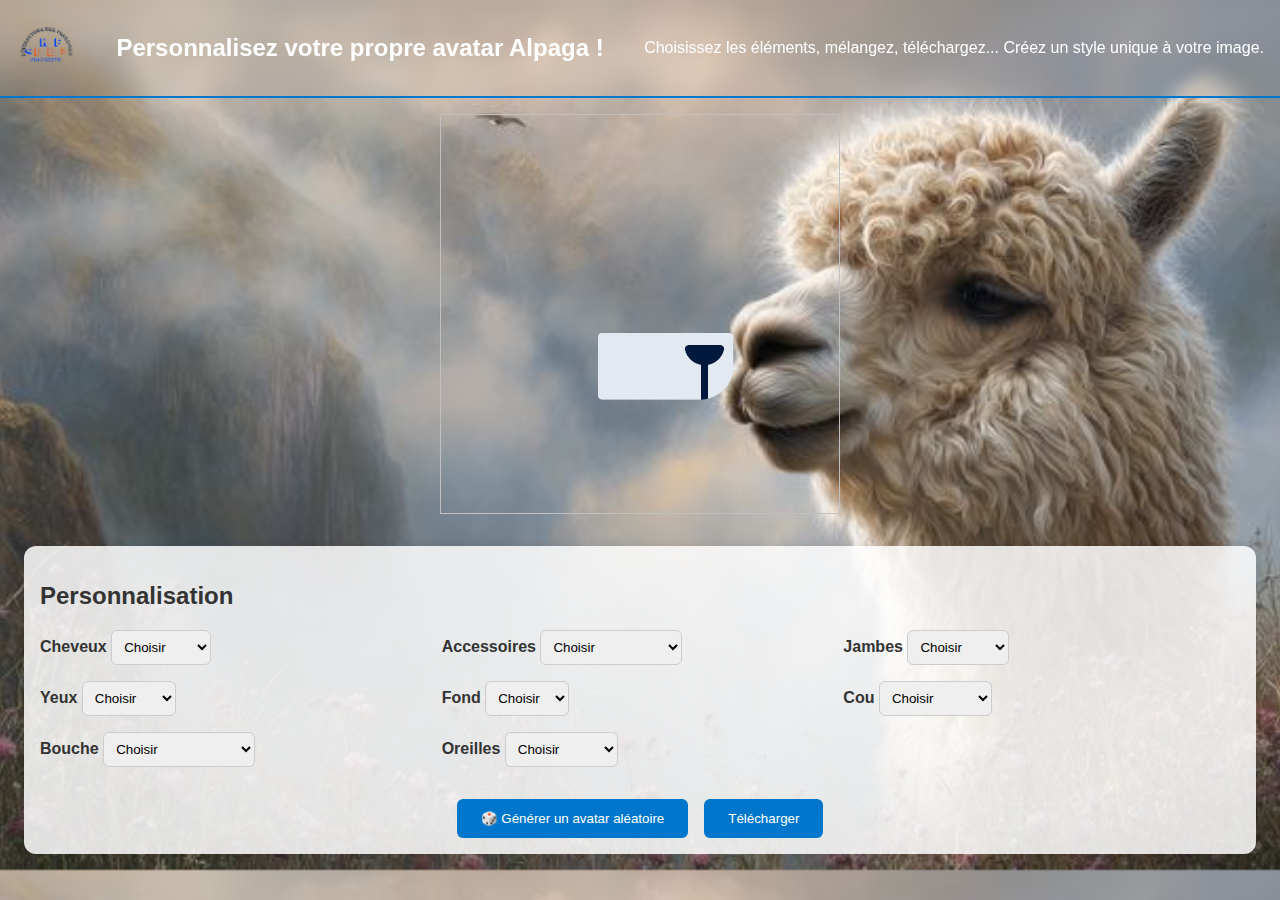
<file: index.html>
<!DOCTYPE html>
<html lang="fr">
<head>
  <meta charset="UTF-8" />
  <meta name="viewport" content="width=device-width, initial-scale=1.0" />
  <title>Créateur d'Alpaga - Générez votre avatar personnalisé</title>
  <link rel="stylesheet" href="style.css" />
</head>
<body>
  <header>
    <div class="logo">
      <img src="img/logo.png" alt="Logo du créateur d'Alpaga" />
    </div>
    <h1>Personnalisez votre propre avatar Alpaga !</h1>
    <p class="description">Choisissez les éléments, mélangez, téléchargez... Créez un style unique à votre image.</p>
  </header>
  <main>
    <div class="container">
      <div class="avatar-container">
        <img id="backgrounds" />
        <img id="neck" />
        <img id="leg" />
        <img id="hair" />
        <img id="ears" />
        <img id="eyes" />
        <img id="mouth" />
        <img id="accessories" />
        <img id="nose" src="assets/nose.png" />
      </div>

      <div class="customization-panel">
        <h2 class="section-title">Personnalisation</h2>
        <div class="panel-columns">
          <div class="column">
            <div class="control-group">
              <label>Cheveux</label>
              <select onchange="onPartChange('hair', this.value)">
                <option value="">Choisir</option>
                <option value="bang.png">Frange</option>
                <option value="curls.png">Boucles</option>
                <option value="default.png">Par défaut</option>
                <option value="elegant.png">Élégant</option>
                <option value="fancy.png">Chic</option>
                <option value="quiff.png">Banane</option>
                <option value="short.png">Court</option>
              </select>
            </div>
            <div class="control-group">
              <label>Yeux</label>
              <select onchange="onPartChange('eyes', this.value)">
                <option value="">Choisir</option>
                <option value="angry.png">Fâché</option>
                <option value="default.png">Normal</option>
                <option value="naughty.png">Malicieux</option>
                <option value="panda.png">Panda</option>
                <option value="smart.png">Intello</option>
                <option value="star.png">Étoile</option>
              </select>
            </div>
            <div class="control-group">
              <label>Bouche</label>
              <select onchange="onPartChange('mouth', this.value)">
                <option value="">Choisir</option>
                <option value="astonished.png">Étonné</option>
                <option value="default.png">Normale</option>
                <option value="eating.png">En train de manger</option>
                <option value="laugh.png">Rire</option>
                <option value="tongue.png">Langue tirée</option>
              </select>
            </div>
          </div>
          <div class="column">
            <div class="control-group">
              <label>Accessoires</label>
              <select onchange="onPartChange('accessories', this.value)">
                <option value="">Choisir</option>
                <option value="earings.png">Boucles d'oreilles</option>
                <option value="flower.png">Fleur</option>
                <option value="glasses.png">Lunettes</option>
                <option value="headphone.png">Casque</option>
              </select>
            </div>
            <div class="control-group">
              <label>Fond</label>
              <select onchange="onPartChange('backgrounds', this.value)">
                <option value="">Choisir</option>
                <option value="blue50.png">Bleu 50</option>
                <option value="blue60.png">Bleu 60</option>
                <option value="blue70.png">Bleu 70</option>
              </select>
            </div>
            <div class="control-group">
              <label>Oreilles</label>
              <select onchange="onPartChange('ears', this.value)">
                <option value="">Choisir</option>
                <option value="default.png">Par défaut</option>
                <option value="tilt-backward.png">Vers l’arrière</option>
                <option value="tilt-forward.png">Vers l’avant</option>
              </select>
            </div>
          </div>
          <div class="column">
            <div class="control-group">
              <label>Jambes</label>
              <select onchange="onPartChange('leg', this.value)">
                <option value="">Choisir</option>
                <option value="default.png">Normal</option>
                <option value="bubble-tea.png">Bubble tea</option>
                <option value="cookie.png">Cookie</option>
                <option value="game-console.png">Console</option>
              </select>
            </div>
            <div class="control-group">
              <label>Cou</label>
              <select onchange="onPartChange('neck', this.value)">
                <option value="">Choisir</option>
                <option value="bend-backward.png">Vers l’arrière</option>
                <option value="bend-forward.png">Vers l’avant</option>
                <option value="default.png">Normal</option>
                <option value="thick.png">Épais</option>
              </select>
            </div>
          </div>
        </div>
        <div class="controls">
          <button onclick="randomizeAvatar()" title="Génère un avatar avec des éléments choisis au hasard">🎲 Générer un avatar aléatoire</button>
          <button onclick="downloadAvatar()">Télécharger</button>
        </div>
      </div>
    </div>
  </main>
  <script src="script.js"></script>
</body>
</html>
</file>
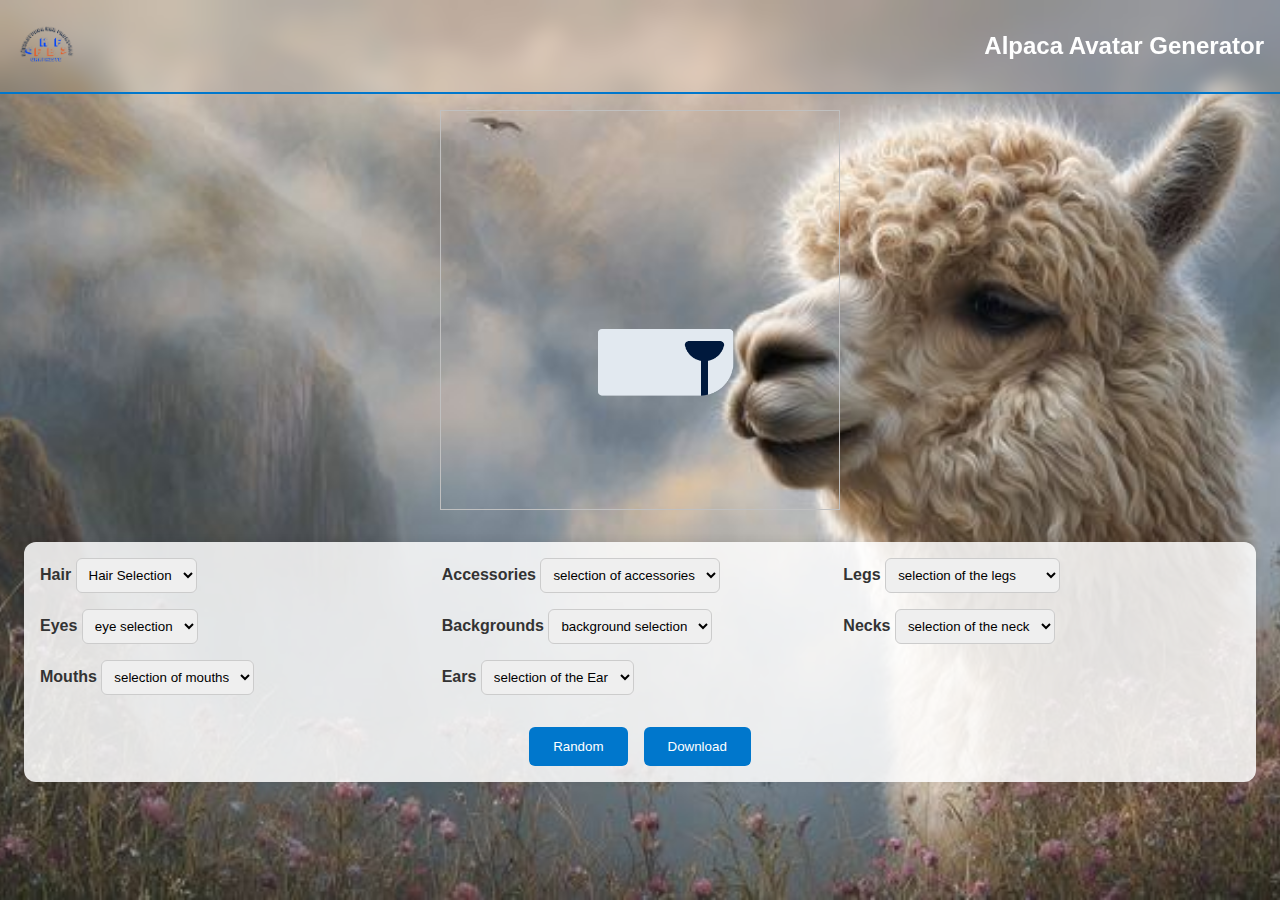
<file: img/index.html>
<html lang="fr">
<head>
    <meta charset="UTF-8" />
    <meta name="viewport" content="width=device-width, initial-scale=1.0" />
    <title>Créateur d'Alpaga</title>
    <link rel="stylesheet" href="style.css" />
</head>
<body>
    <header>
        <div class="logo">
            <img src="img/logo.png" alt="Logofkbf" />
        </div>
        <h1>Alpaca Avatar Generator</h1>
    </header>
    <main>
        <div class="container">
            <div class="avatar-container">
                <img id="backgrounds" />
                <img id="neck" />
                <img id="leg" />
                <img id="hair" />
                <img id="ears" />
                <img id="eyes" />
                <img id="mouth" />
                <img id="accessories" />
                <img id="nose" src="assets/nose.png" />
            </div>
            <div class="customization-panel">
                <div class="panel-columns">
                    <div class="column">
                        <div class="control-group">
                            <label>Hair</label>
                            <select onchange="onPartChange('hair', this.value)">
                                <option value="">Hair Selection</option>
                                <option value="bang.png">Hair 1</option>
                                <option value="curls.png">Hair 2</option>
                                <option value="default.png">Hair 3</option>
                                <option value="elegant.png">Hair 4</option>
                                <option value="fancy.png">Hair 5</option>
                                <option value="quiff.png">Hair 6</option>
                                <option value="short.png">Hair 7</option>
                            </select>
                        </div>
                        <div class="control-group">
                            <label>Eyes</label>
                            <select onchange="onPartChange('eyes', this.value)">
                                <option value="">eye selection</option>
                                <option value="angry.png">eye 1</option>
                                <option value="default.png">eye 2</option>
                                <option value="naughty.png">eye 3</option>
                                <option value="panda.png">eye 4</option>
                                <option value="smart.png">eye 5</option>
                                <option value="star.png">eye 6</option>
                            </select>
                        </div>
                        <div class="control-group">
                            <label>Mouths</label>
                            <select onchange="onPartChange('mouth', this.value)">
                                <option value="">selection of mouths</option>
                                <option value="astonished.png">mouth 1</option>
                                <option value="default.png">mouth 2</option>
                                <option value="eating.png">mouth 3</option>
                                <option value="laugh.png">mouth 4</option>
                                <option value="tongue.png">mouth 5</option>
                            </select>
                        </div>
                    </div>
                    <div class="column">
                        <div class="control-group">
                            <label>Accessories</label>
                            <select onchange="onPartChange('accessories', this.value)">
                                <option value="">selection of accessories</option>
                                <option value="earings.png">Accessories 1</option>
                                <option value="flower.png">Accessories 2</option>
                                <option value="glasses.png">Accessories 3</option>
                                <option value="headphone.png">Accessories 4</option>
                            </select>
                        </div>
                        <div class="control-group">
                            <label>Backgrounds</label>
                            <select onchange="onPartChange('backgrounds', this.value)">
                                <option value="">background selection</option>
                                <option value="blue50.png">blue50</option>
                                <option value="blue60.png">blue60</option>
                                <option value="blue70.png">blue70</option>
                            </select>
                        </div>
                        <div class="control-group">
                            <label>Ears</label>
                            <select onchange="onPartChange('ears', this.value)">
                                <option value="">selection of the Ear</option>
                                <option value="default.png">ears 1</option>
                                <option value="tilt-backward.png">ears 2</option>
                                <option value="tilt-forward.png">ears 3</option>
                            </select>
                        </div>
                    </div>
                    <div class="column">
                        <div class="control-group">
                            <label>Legs</label>
                            <select onchange="onPartChange('leg', this.value)">
                                <option value="">selection of the legs</option>
                                <option value="default.png">Normal Leg</option>
                                <option value="bubble-tea.png">Leg with Drink</option>
                                <option value="cookie.png">Leg with Cookie</option>
                                <option value="game-console.png">Leg with game console</option>
                            </select>
                        </div>
                        <div class="control-group">
                            <label>Necks</label>
                            <select onchange="onPartChange('neck', this.value)">
                                <option value="">selection of the neck</option>
                                <option value="bend-backward.png">neck 1</option>
                                <option value="bend-forward.png">neck 2</option>
                                <option value="default.png">neck 3</option>
                                <option value="thick.png">neck 4</option>
                            </select>
                        </div>
                    </div>
                </div>
                <div class="controls">
                    <button onclick="randomizeAvatar()">Random</button>
                    <button onclick="downloadAvatar()">Download</button>
                </div>
            </div>
        </div>
    </main>
    <script src="script.js"></script>
</body>
</html>
</file>
<file: style.css>
body {
    margin: 0;
    font-family: 'Segoe UI', sans-serif;
    background: url(img/fond2.jpeg);
    background-size: cover;
    background-position: center;
    color: #333;
}
  
.container {
    max-width: 1200px;
    margin: 0 auto;
    padding: 1rem;
    display: flex;
    flex-direction: column;
    align-items: center;
}
  
.avatar-container {
    position: relative;
    width: 400px;
    height: 400px;
    margin-bottom: 2rem;
}
.avatar-container img {
    position: absolute;
    width: 100%;
    height: 100%;
    object-fit: contain;
}
  
header {
    display: flex;
    justify-content: space-between;
    align-items: center;
    padding: 1rem;
    border-bottom: 2px solid #0077cc;
    backdrop-filter: blur(8px);
    color: white;
}
header h1 {
    font-size: 1.5rem;
}
  .logo img {
    height: 60px;
}
  
.customization-panel {
    width: 100%;
    background: rgba(255,255,255,0.85);
    border-radius: 12px;
    padding: 1rem;
    box-shadow: 0 0 10px rgba(0,0,0,0.1);
}
  
.panel-columns {
    display: flex;
    flex-wrap: wrap;
    gap: 5px;
    justify-content: center;
}
  
.column {
    flex: 1 1 280px;
    display: flex;
    flex-direction: column;
    gap: 1rem;
    min-width: 250px;
}
  
.control-group label {
    font-weight: bold;
    margin-bottom: 0.25rem;
}
.control-group select {
    padding: 0.5rem;
    border-radius: 6px;
    border: 1px solid #ccc;
}
  
.controls {
    display: flex;
    gap: 1rem;
    justify-content: center;
    margin-top: 2rem;
}
.controls button {
    background: #0077cc;
    color: white;
    padding: 0.75rem 1.5rem;
    border: none;
    border-radius: 6px;
    cursor: pointer;
    transition: background 0.3s;
}
.controls button:hover {
    background: #005fa3;
}
  
@media (max-width: 768px) {
    .avatar-container {
        width: 280px;
        height: 280px;
    }
    header {
        flex-direction: column;
        text-align: center;
    }
    .panel-columns {
        flex-direction: column;
    }
}
</file>
<file: img/style.css>
body {
    margin: 0;
    font-family: 'Segoe UI', sans-serif;
    background: url(img/fond2.jpeg);
    background-size: cover;
    background-position: center;
    color: #333;
}
  
.container {
    max-width: 1200px;
    margin: 0 auto;
    padding: 1rem;
    display: flex;
    flex-direction: column;
    align-items: center;
}
  
.avatar-container {
    position: relative;
    width: 400px;
    height: 400px;
    margin-bottom: 2rem;
}
.avatar-container img {
    position: absolute;
    width: 100%;
    height: 100%;
    object-fit: contain;
}
  
header {
    display: flex;
    justify-content: space-between;
    align-items: center;
    padding: 1rem;
    border-bottom: 2px solid #0077cc;
    backdrop-filter: blur(8px);
    color: white;
}
header h1 {
    font-size: 1.5rem;
}
  .logo img {
    height: 60px;
}
  
.customization-panel {
    width: 100%;
    background: rgba(255,255,255,0.85);
    border-radius: 12px;
    padding: 1rem;
    box-shadow: 0 0 10px rgba(0,0,0,0.1);
}
  
.panel-columns {
    display: flex;
    flex-wrap: wrap;
    gap: 5px;
    justify-content: center;
}
  
.column {
    flex: 1 1 280px;
    display: flex;
    flex-direction: column;
    gap: 1rem;
    min-width: 250px;
}
  
.control-group label {
    font-weight: bold;
    margin-bottom: 0.25rem;
}
.control-group select {
    padding: 0.5rem;
    border-radius: 6px;
    border: 1px solid #ccc;
}
  
.controls {
    display: flex;
    gap: 1rem;
    justify-content: center;
    margin-top: 2rem;
}
.controls button {
    background: #0077cc;
    color: white;
    padding: 0.75rem 1.5rem;
    border: none;
    border-radius: 6px;
    cursor: pointer;
    transition: background 0.3s;
}
.controls button:hover {
    background: #005fa3;
}
  
@media (max-width: 768px) {
    .avatar-container {
        width: 280px;
        height: 280px;
    }
    header {
        flex-direction: column;
        text-align: center;
    }
    .panel-columns {
        flex-direction: column;
    }
}
</file>
